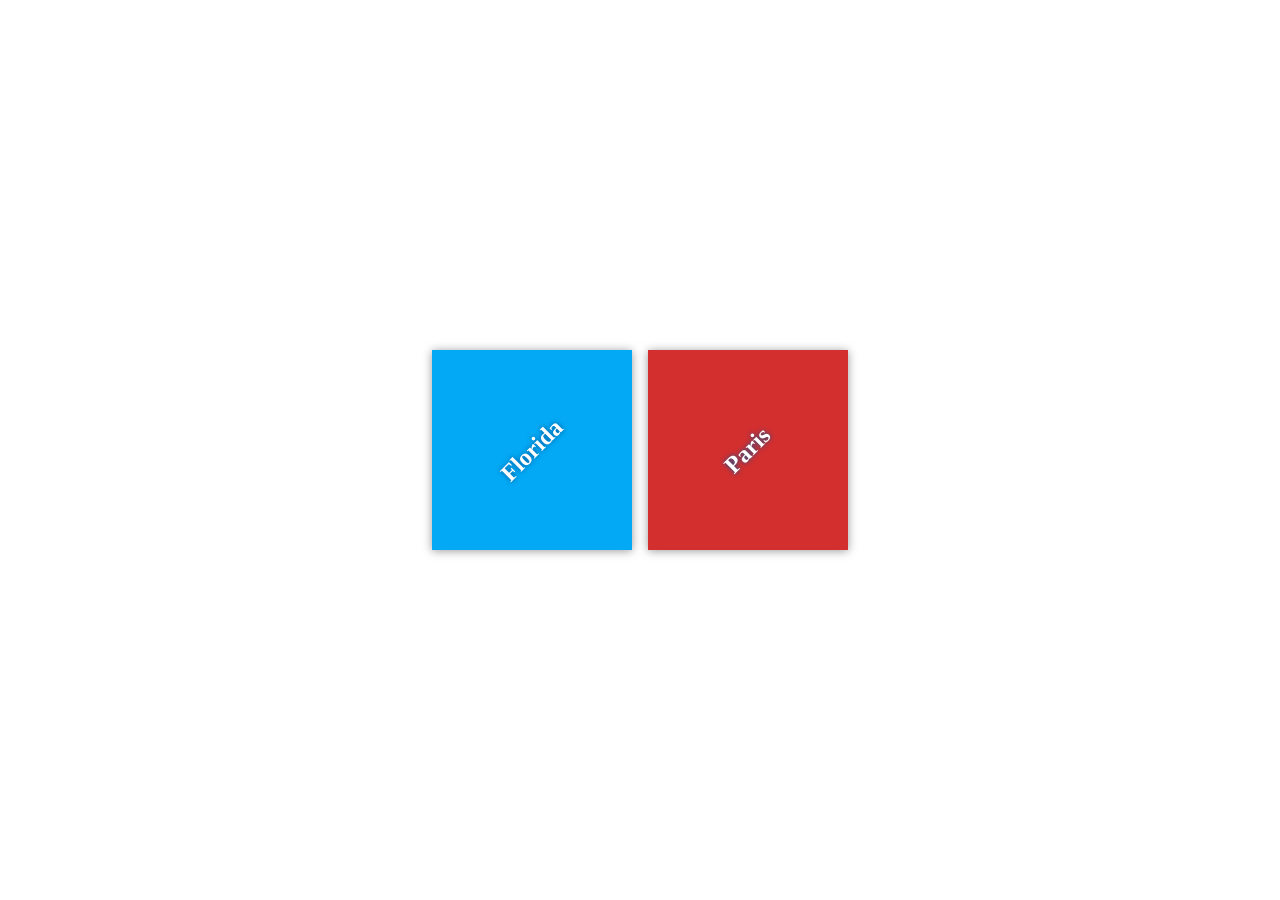
<file: my-travel-plans-master/index.html>
<!doctype html>
<html lang="en">
<head>
    <meta charset="utf-8">
    <title>Travels</title>
    <meta name="description" content="">
    <link rel="stylesheet" href="css/app.css">
</head>
<body>

    <div class="container">
        <div class="destination-container">
            <div class="destination" id="florida">
                <h2>Florida</h2>
            </div>

            <div class="destination" id="paris">
                <h2>Paris</h2>
            </div>
        </div>
    </div>

</body>
</file>
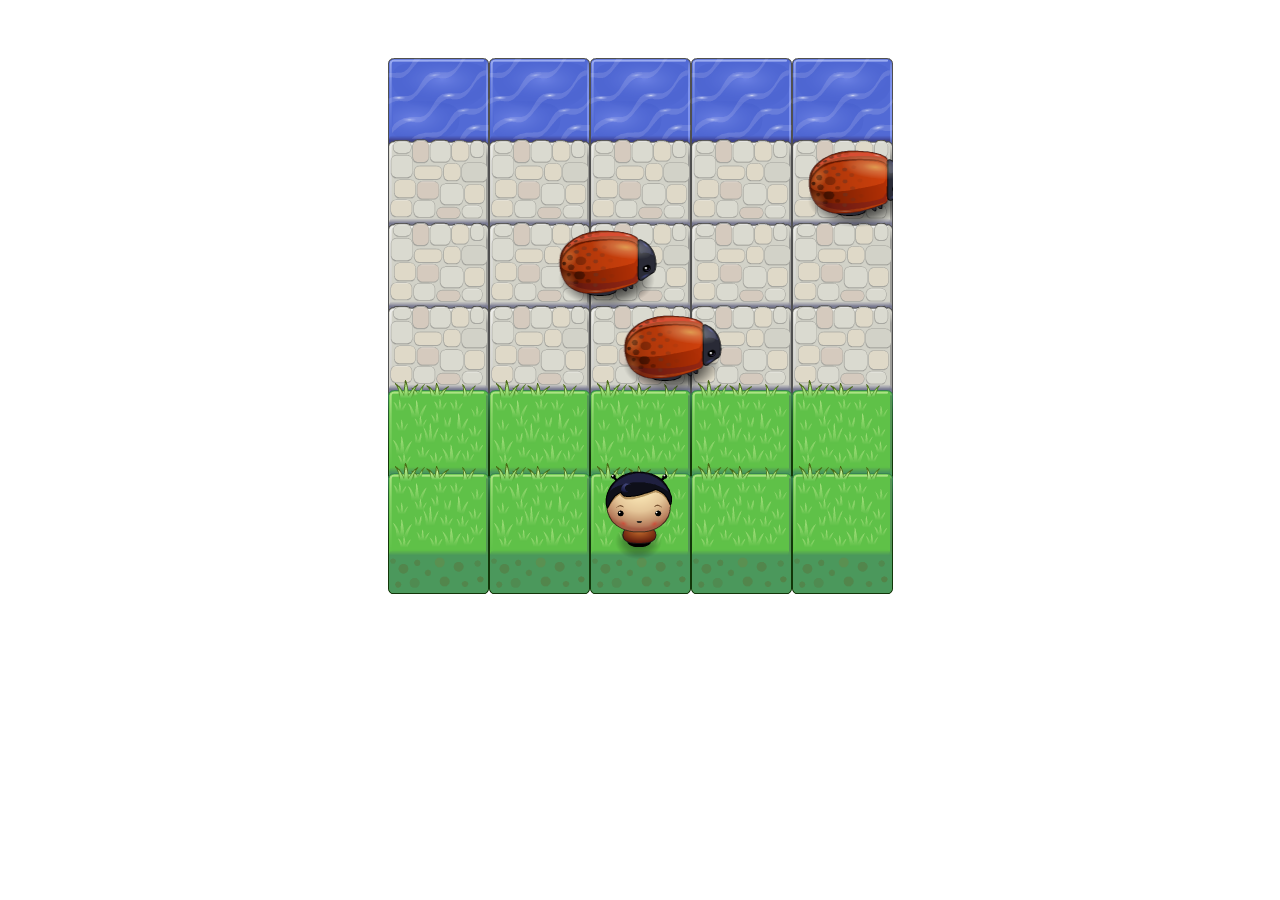
<file: ND-Frogger-game-master/index.html>
<!DOCTYPE html>
<html>
<head>
    <meta charset="UTF-8">
    <title>Effective JavaScript: Frogger</title>
    <link rel="stylesheet" href="css/style.css">
</head>
<body>
    <script src="js/resources.js"></script>
    <script src="js/app.js"></script>
    <script src="js/engine.js"></script>
</body>
</html>
</file>
<file: my-travel-plans-master/css/app.css>
html {
    box-sizing: border-box;
    height: 100%;
}

*,
*::before,
*::after {
    box-sizing: inherit;
}

body {
    display: flex;
    margin: 0;
    height: 100%;
}

.container {
    margin: auto;
    padding: 1em;
    width: 80%;
}

.destination-container {
    display: flex;
    flex-flow: wrap;
    justify-content: center;
}

.destination {
    background: #03a9f4;
    box-shadow: 0 1px 9px 0 rgba(0, 0, 0, 0.4);
    color: white;
    margin: 0.5em;
    min-height: 200px;
    flex: 0 1 200px;
    display: flex;
    justify-content: center;
    align-items: center;
    text-align: center;
}
.destination:hover h2 {
    transform: rotate(0deg);
}

h2 {
    margin: 0;
    transform: rotate(-45deg);
     transition: transform 0.5s;
    text-shadow: 0 0 5px #01579b;
}

#florida {
    background-color: #03a9f4;
}

#paris {
    background-color: #d32f2f;
}
</file>
<file: ND-Frogger-game-master/css/style.css>
body {
    text-align: center;
}
</file>
